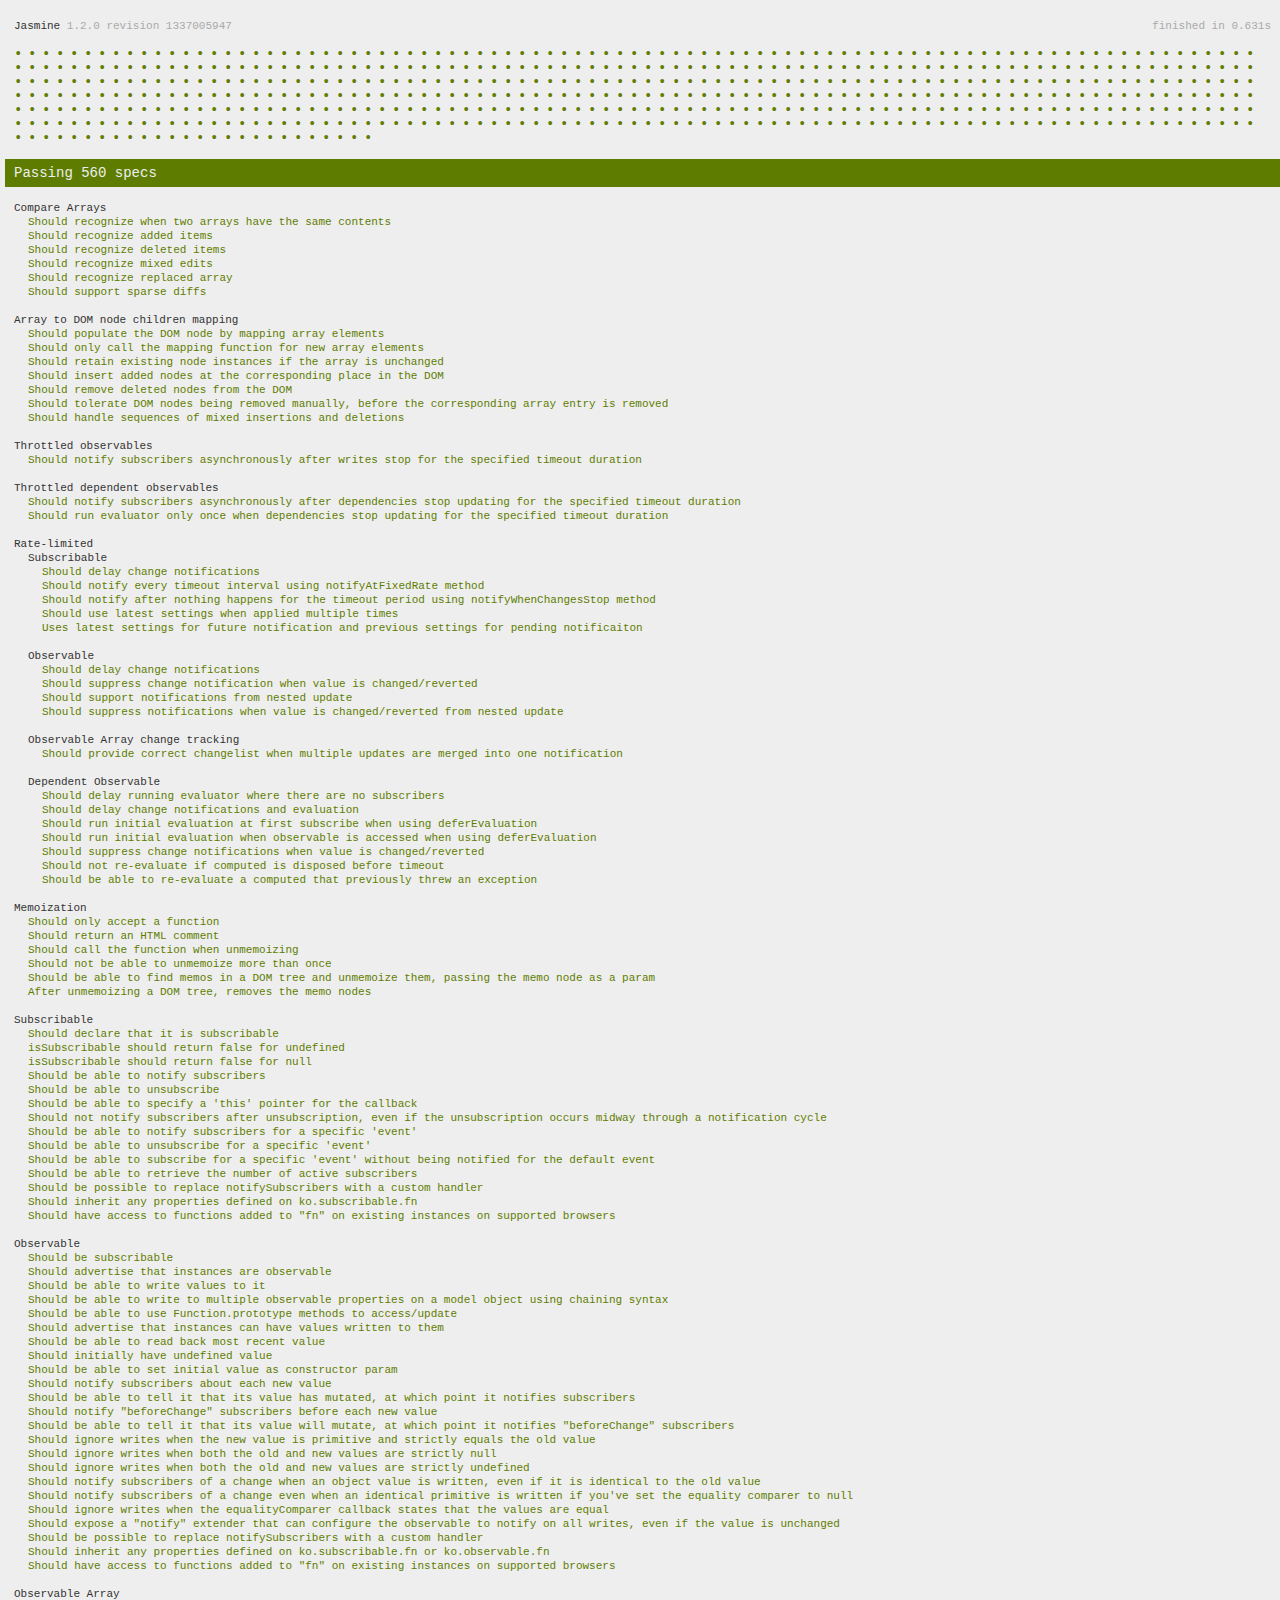
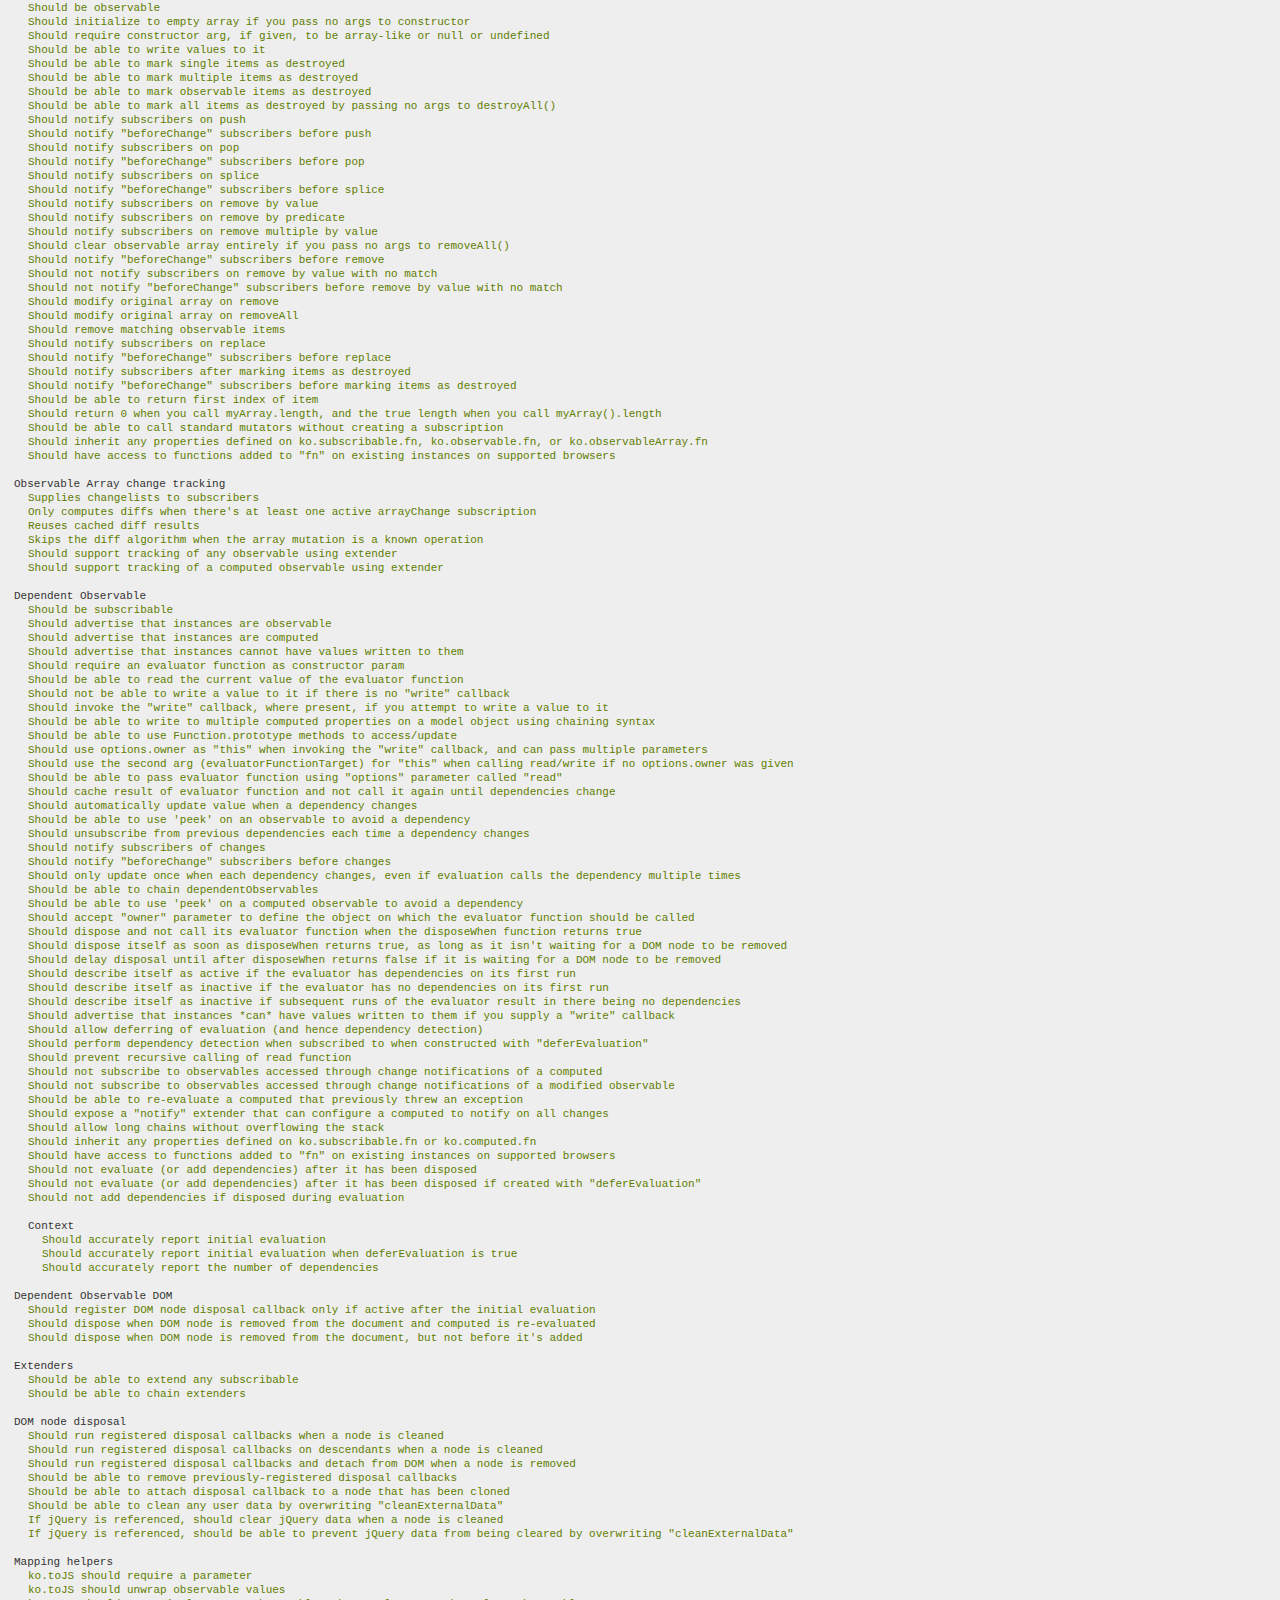
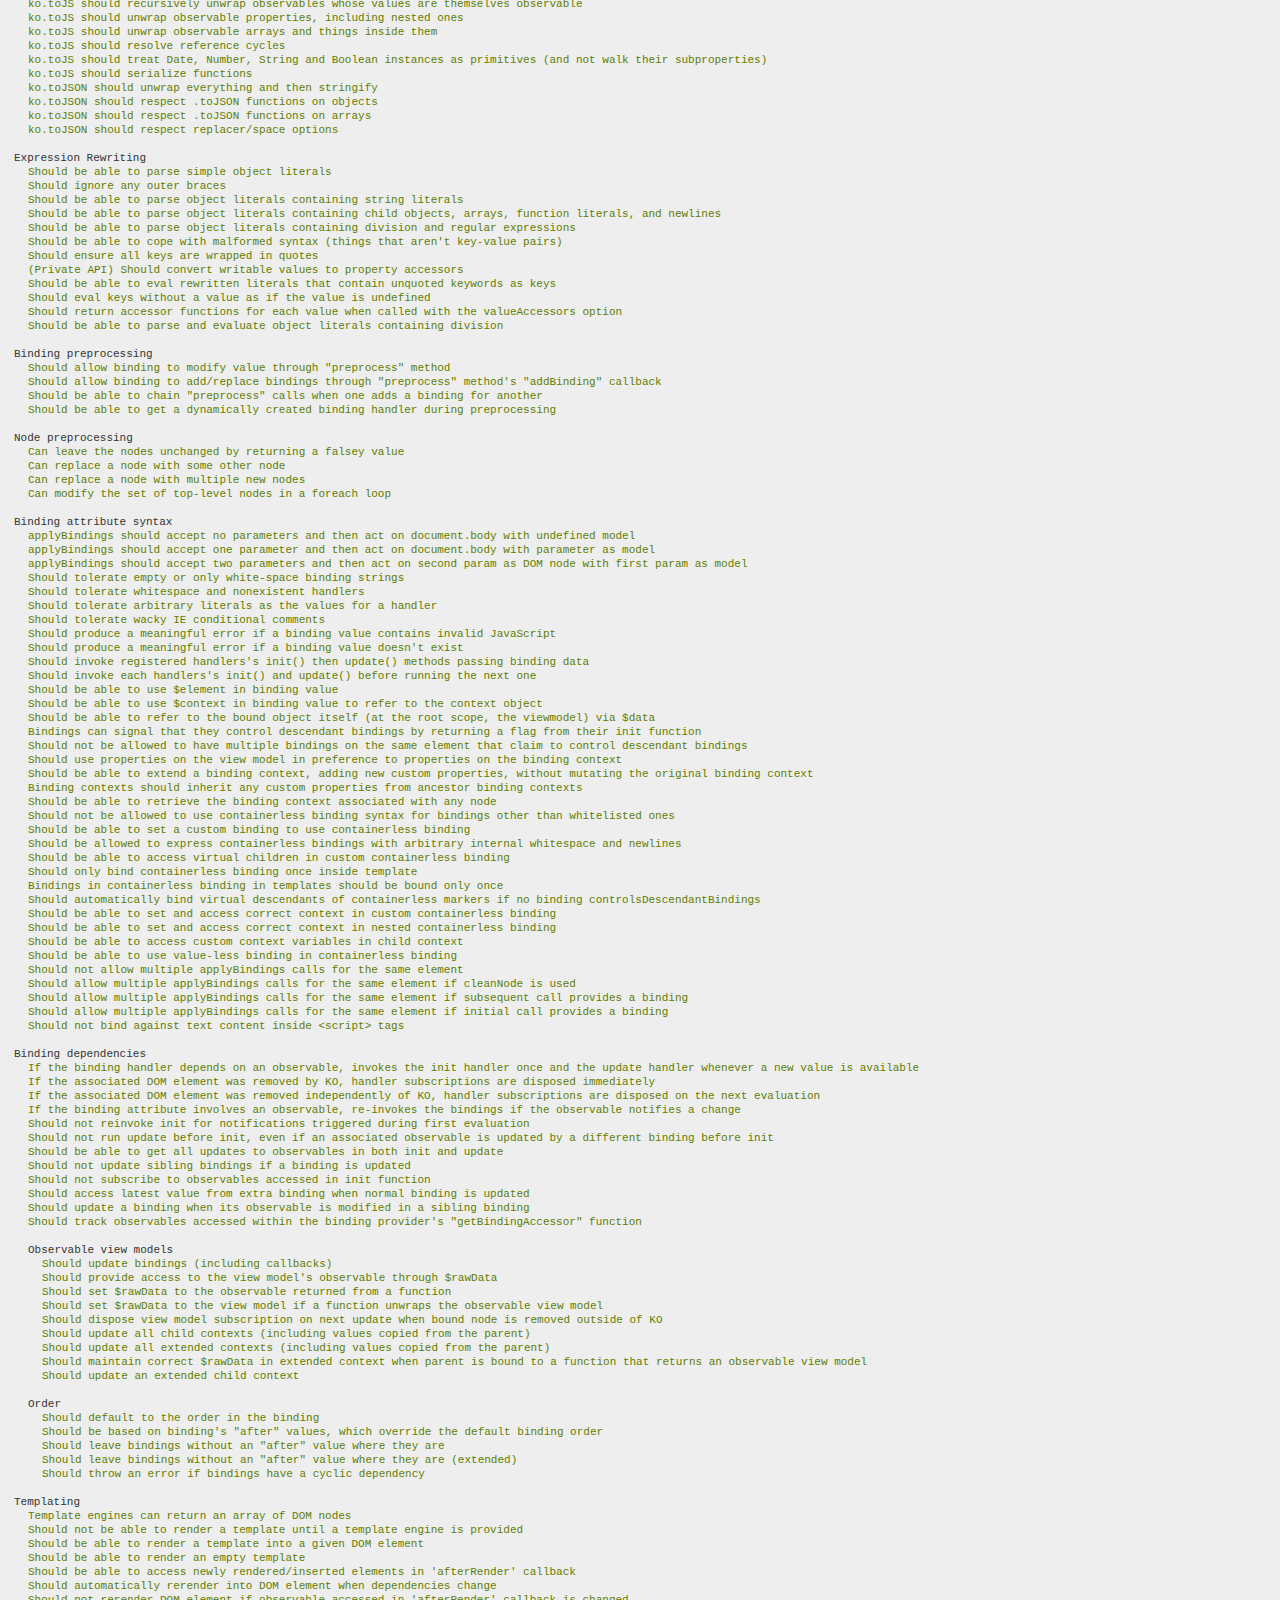
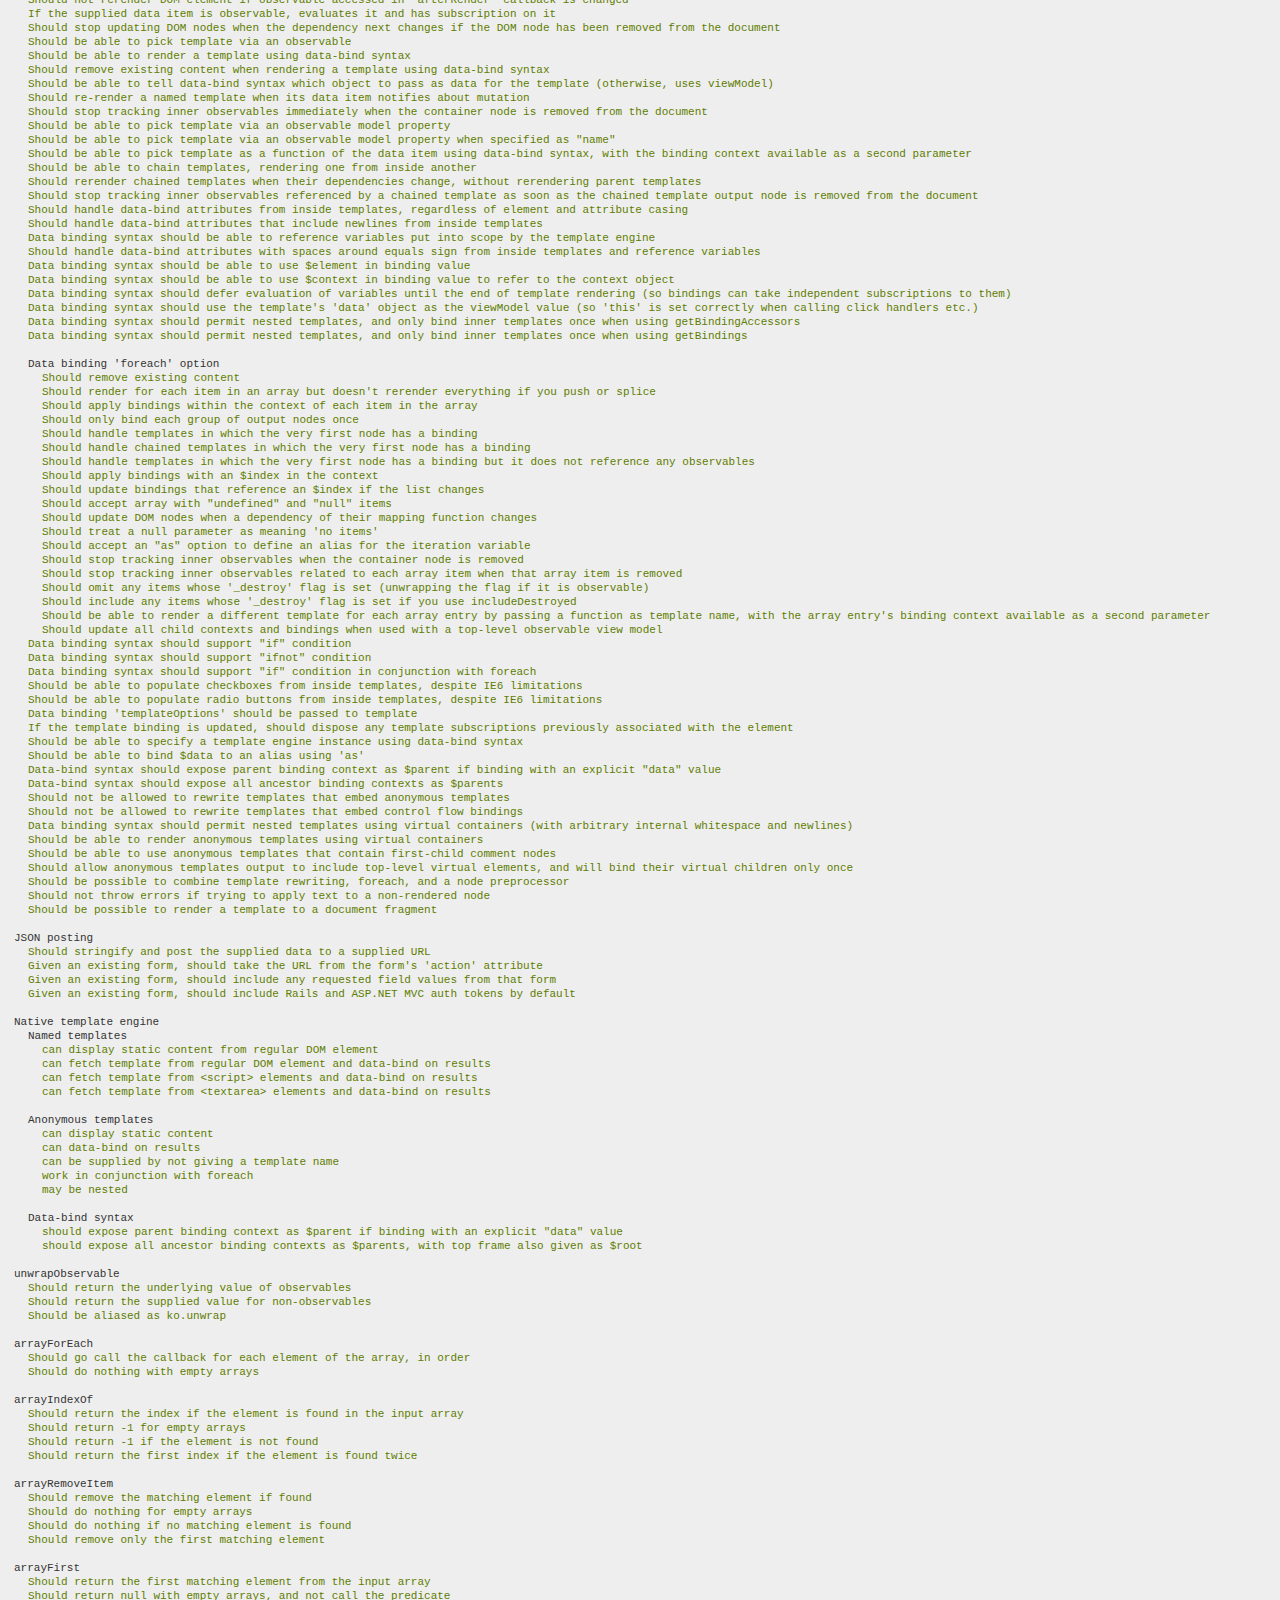
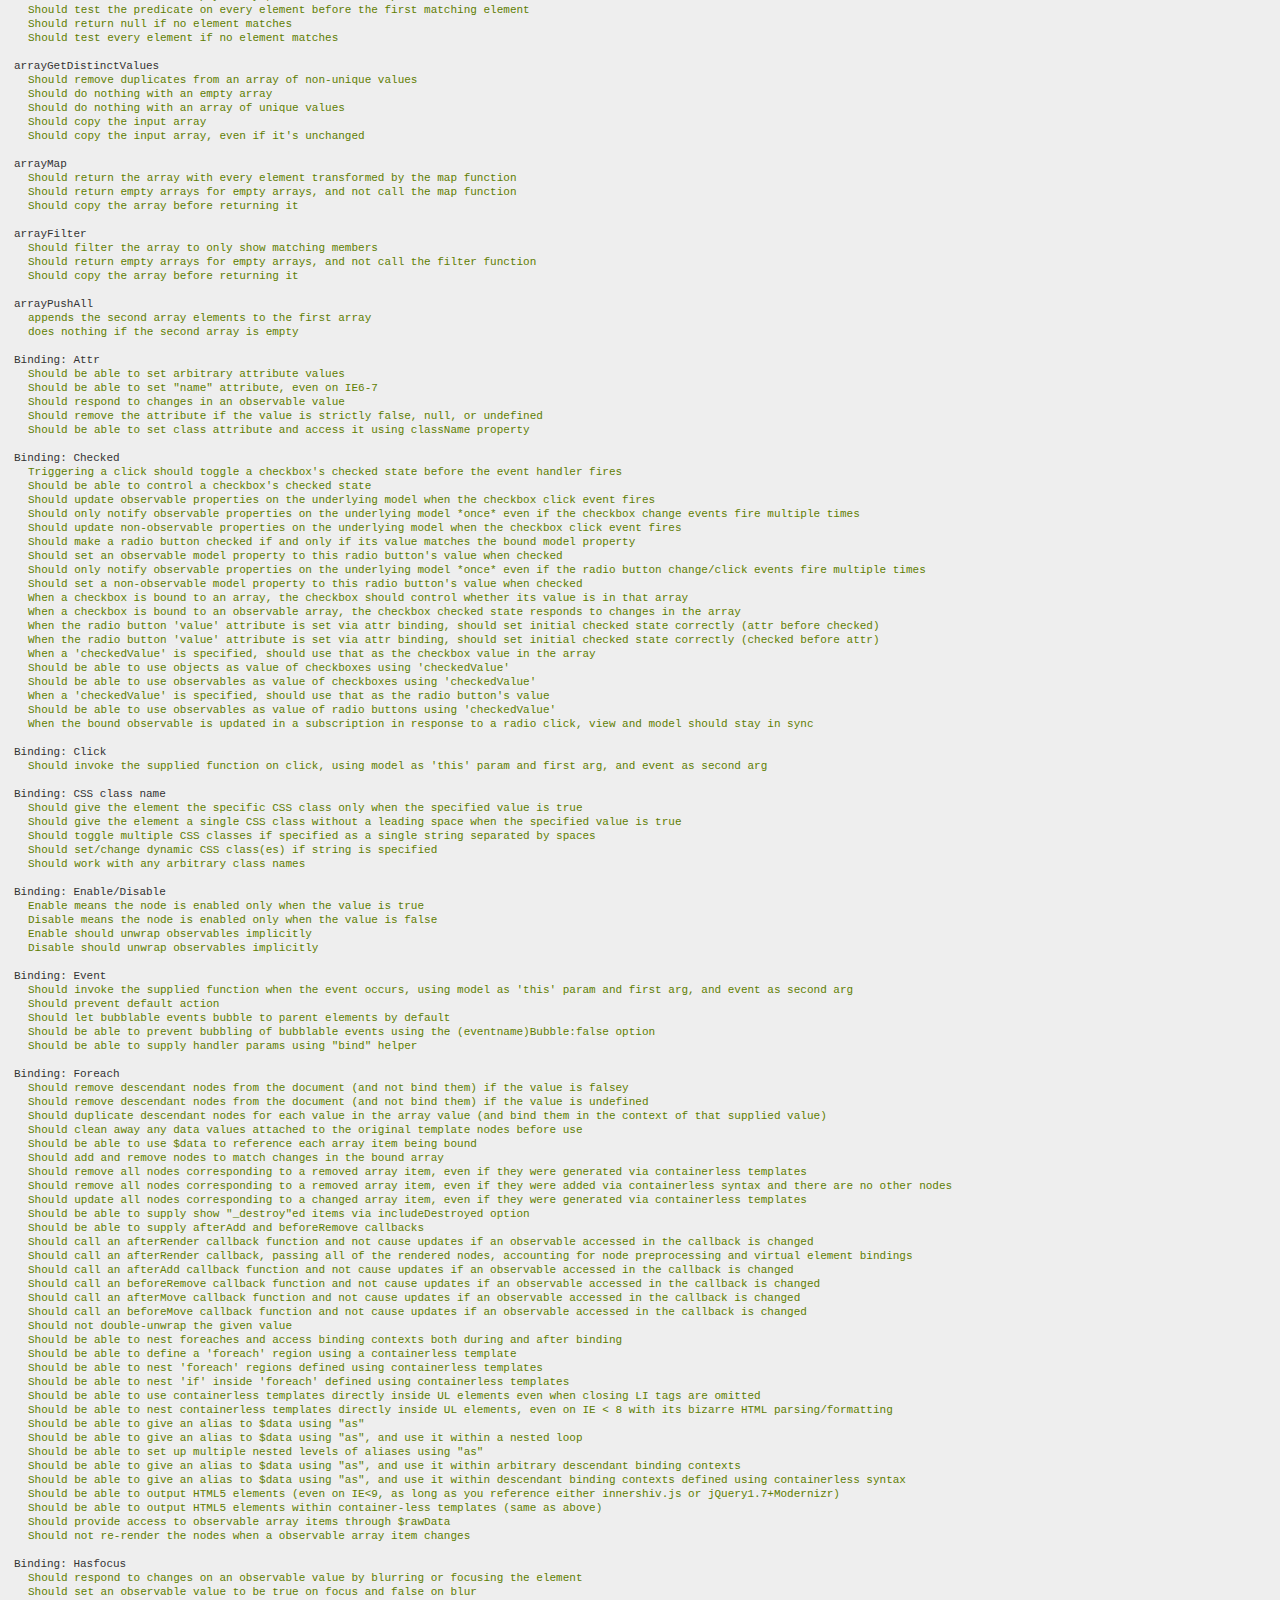
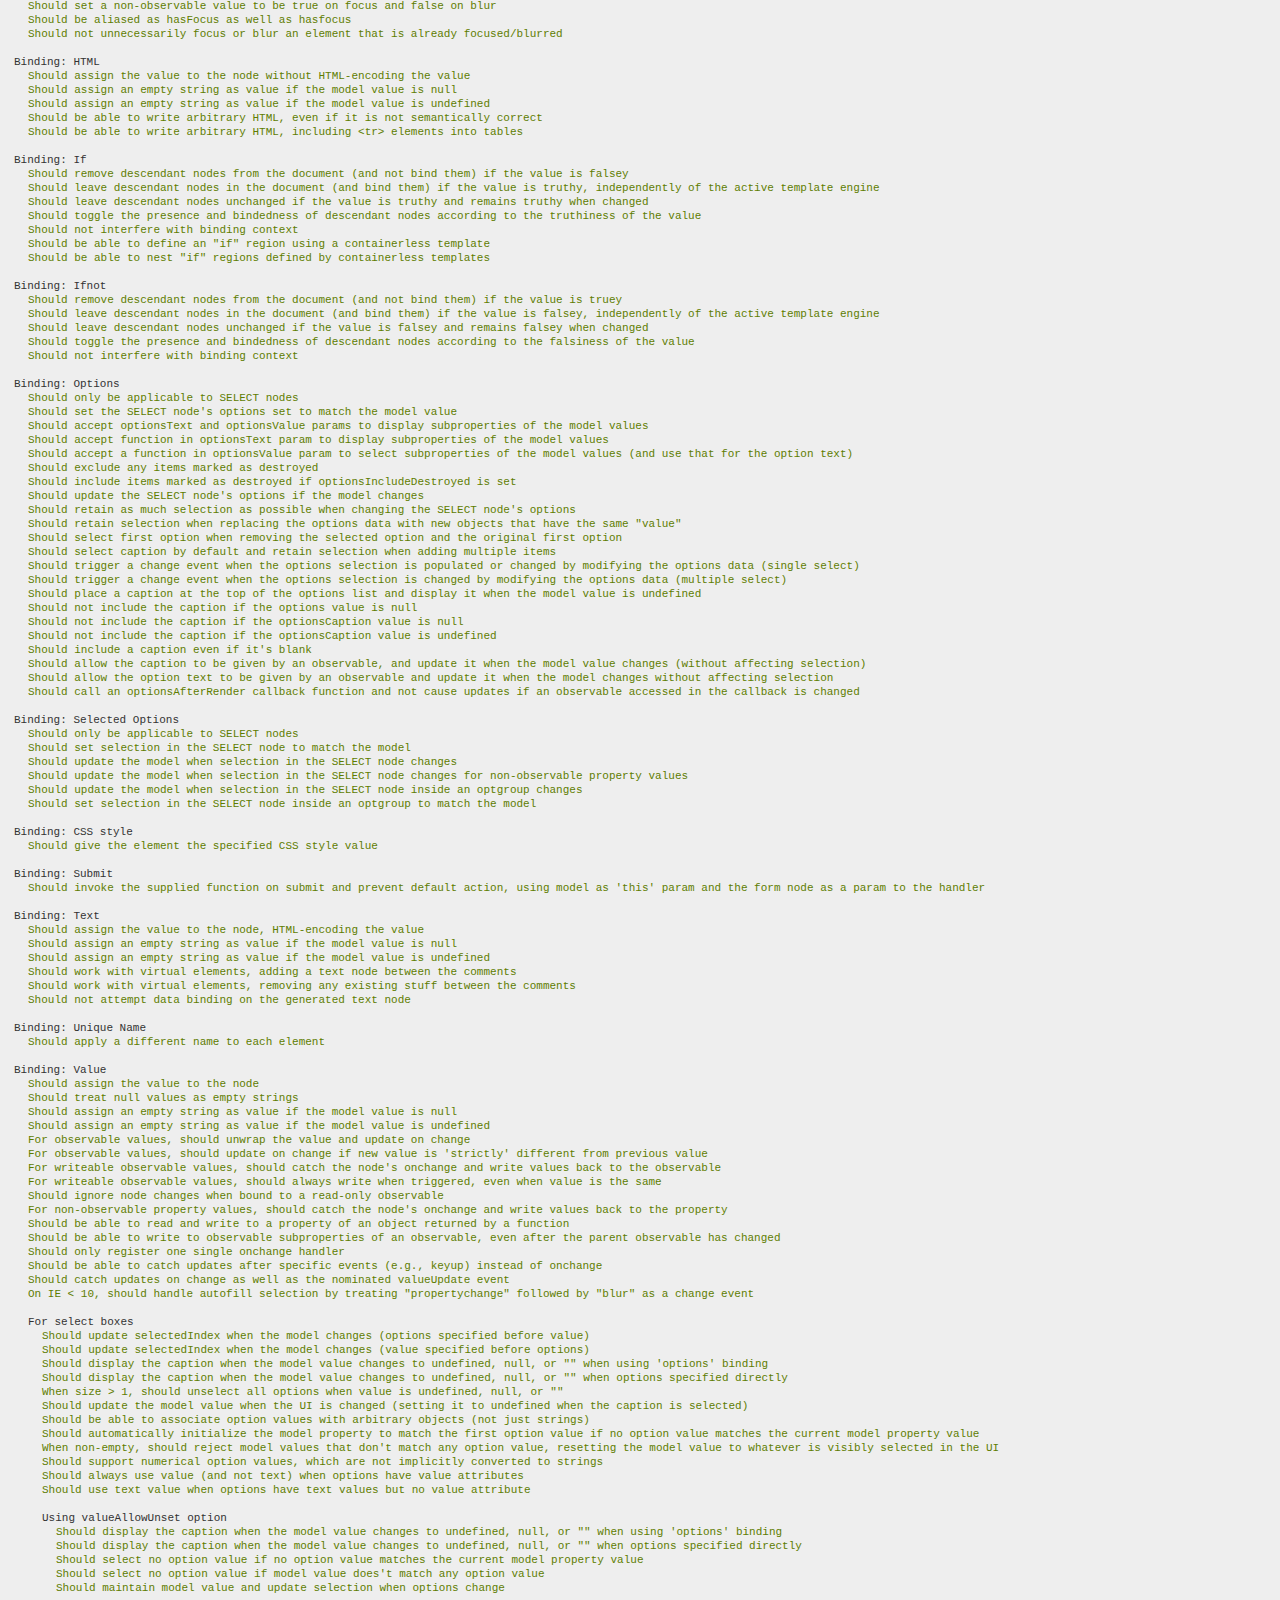
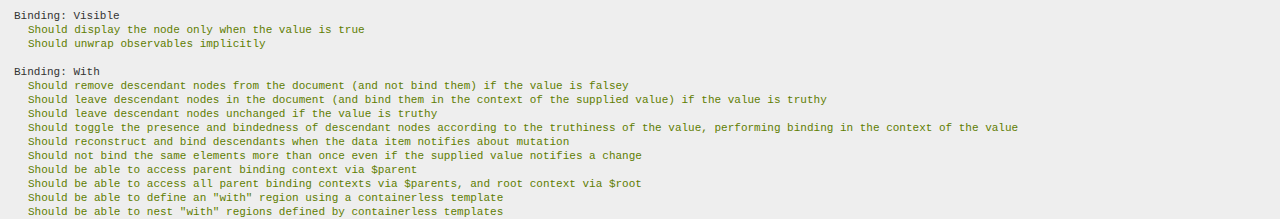
<file: bower_components/knockout/spec/runner.html>
<!DOCTYPE html PUBLIC "-//W3C//DTD XHTML 1.1//EN" "http://www.w3.org/TR/xhtml11/DTD/xhtml11.dtd">
<html xmlns="http://www.w3.org/1999/xhtml">
    <head>
        <!-- jasmine -->
        <link rel="stylesheet" type="text/css" href="lib/jasmine-1.2.0/jasmine.css" />
        <script type="text/javascript" src="lib/jasmine-1.2.0/jasmine.js"></script>
        <script type="text/javascript" src="lib/jasmine-1.2.0/jasmine-html.js"></script>
        <script type="text/javascript" src="lib/jasmine-1.2.0/jasmine-tap.js"></script>

        <!-- our jasmine extensions -->
        <link rel="stylesheet" type="text/css" href="lib/jasmine.extensions.css" />
        <script type="text/javascript" src="lib/jasmine.extensions.js"></script>

        <!-- All specs should pass with or without jQuery+Modernizr being referenced -->
        <!--<script type="text/javascript" src="http://code.jquery.com/jquery-1.11.0.js"></script>-->
        <!--<script type="text/javascript" src="http://modernizr.com/downloads/modernizr-latest.js"></script>-->

        <!-- knockout polyfills -->
        <script type="text/javascript" src="lib/innershiv.js"></script>
        <script type="text/javascript" src="lib/json2.js"></script>

        <!-- knockout -->
        <script type="text/javascript">
            // By default, we run the tests against knockout-raw.js, but you can specify an alternative test
            // subject as a querystring parameter, e.g., runner.html?src=build/output/knockout-latest.js.
            // This is used by our automated test runners (PhantomJS and Testling CI).
            (function() {
                var koFilenameParam = location.href.match(/[?&]src=([^&]+)/);
                jasmine.addScriptReference("../" + (koFilenameParam ? koFilenameParam[1] : "build/knockout-raw.js"));
            })();
        </script>

        <!-- specs -->
        <script type="text/javascript" src="arrayEditDetectionBehaviors.js"></script>
        <script type="text/javascript" src="arrayToDomEditDetectionBehaviors.js"></script>
        <script type="text/javascript" src="asyncBehaviors.js"></script>
        <script type="text/javascript" src="memoizationBehaviors.js"></script>
        <script type="text/javascript" src="subscribableBehaviors.js"></script>
        <script type="text/javascript" src="observableBehaviors.js"></script>
        <script type="text/javascript" src="observableArrayBehaviors.js"></script>
        <script type="text/javascript" src="observableArrayChangeTrackingBehaviors.js"></script>
        <script type="text/javascript" src="dependentObservableBehaviors.js"></script>
        <script type="text/javascript" src="dependentObservableDomBehaviors.js"></script>
        <script type="text/javascript" src="extenderBehaviors.js"></script>
        <script type="text/javascript" src="domNodeDisposalBehaviors.js"></script>
        <script type="text/javascript" src="mappingHelperBehaviors.js"></script>
        <script type="text/javascript" src="expressionRewritingBehaviors.js"></script>
        <script type="text/javascript" src="bindingPreprocessingBehaviors.js"></script>
        <script type="text/javascript" src="nodePreprocessingBehaviors.js"></script>
        <script type="text/javascript" src="bindingAttributeBehaviors.js"></script>
        <script type="text/javascript" src="bindingDependencyBehaviors.js"></script>
        <script type="text/javascript" src="templatingBehaviors.js"></script>
        <script type="text/javascript" src="jsonPostingBehaviors.js"></script>
        <script type="text/javascript" src="nativeTemplateEngineBehaviors.js"></script>
        <script type="text/javascript" src="utilsBehaviors.js"></script>

        <!-- Default bindings -->
        <script type="text/javascript" src="defaultBindings/attrBehaviors.js"></script>
        <script type="text/javascript" src="defaultBindings/checkedBehaviors.js"></script>
        <script type="text/javascript" src="defaultBindings/clickBehaviors.js"></script>
        <script type="text/javascript" src="defaultBindings/cssBehaviors.js"></script>
        <script type="text/javascript" src="defaultBindings/enableDisableBehaviors.js"></script>
        <script type="text/javascript" src="defaultBindings/eventBehaviors.js"></script>
        <script type="text/javascript" src="defaultBindings/foreachBehaviors.js"></script>
        <script type="text/javascript" src="defaultBindings/hasfocusBehaviors.js"></script>
        <script type="text/javascript" src="defaultBindings/htmlBehaviors.js"></script>
        <script type="text/javascript" src="defaultBindings/ifBehaviors.js"></script>
        <script type="text/javascript" src="defaultBindings/ifnotBehaviors.js"></script>
        <script type="text/javascript" src="defaultBindings/optionsBehaviors.js"></script>
        <script type="text/javascript" src="defaultBindings/selectedOptionsBehaviors.js"></script>
        <script type="text/javascript" src="defaultBindings/styleBehaviors.js"></script>
        <script type="text/javascript" src="defaultBindings/submitBehaviors.js"></script>
        <script type="text/javascript" src="defaultBindings/textBehaviors.js"></script>
        <script type="text/javascript" src="defaultBindings/uniqueNameBehaviors.js"></script>
        <script type="text/javascript" src="defaultBindings/valueBehaviors.js"></script>
        <script type="text/javascript" src="defaultBindings/visibleBehaviors.js"></script>
        <script type="text/javascript" src="defaultBindings/withBehaviors.js"></script>
    </head>
    <body>
        <script type="text/javascript">
          (function() {
            var jasmineEnv = jasmine.getEnv();
            jasmineEnv.updateInterval = 500;

            var htmlReporter = new jasmine.HtmlReporter();
            jasmineEnv.addReporter(htmlReporter);
            jasmineEnv.specFilter = htmlReporter.specFilter;

            var testlingParam = /[?&]testling=true/.test(location.href);
            if (testlingParam)
                jasmineEnv.addReporter(new jasmine.TapReporter()); // For Testling CI
            jasmineEnv.execute();
          })();
        </script>
    </body>
</html>
</file>
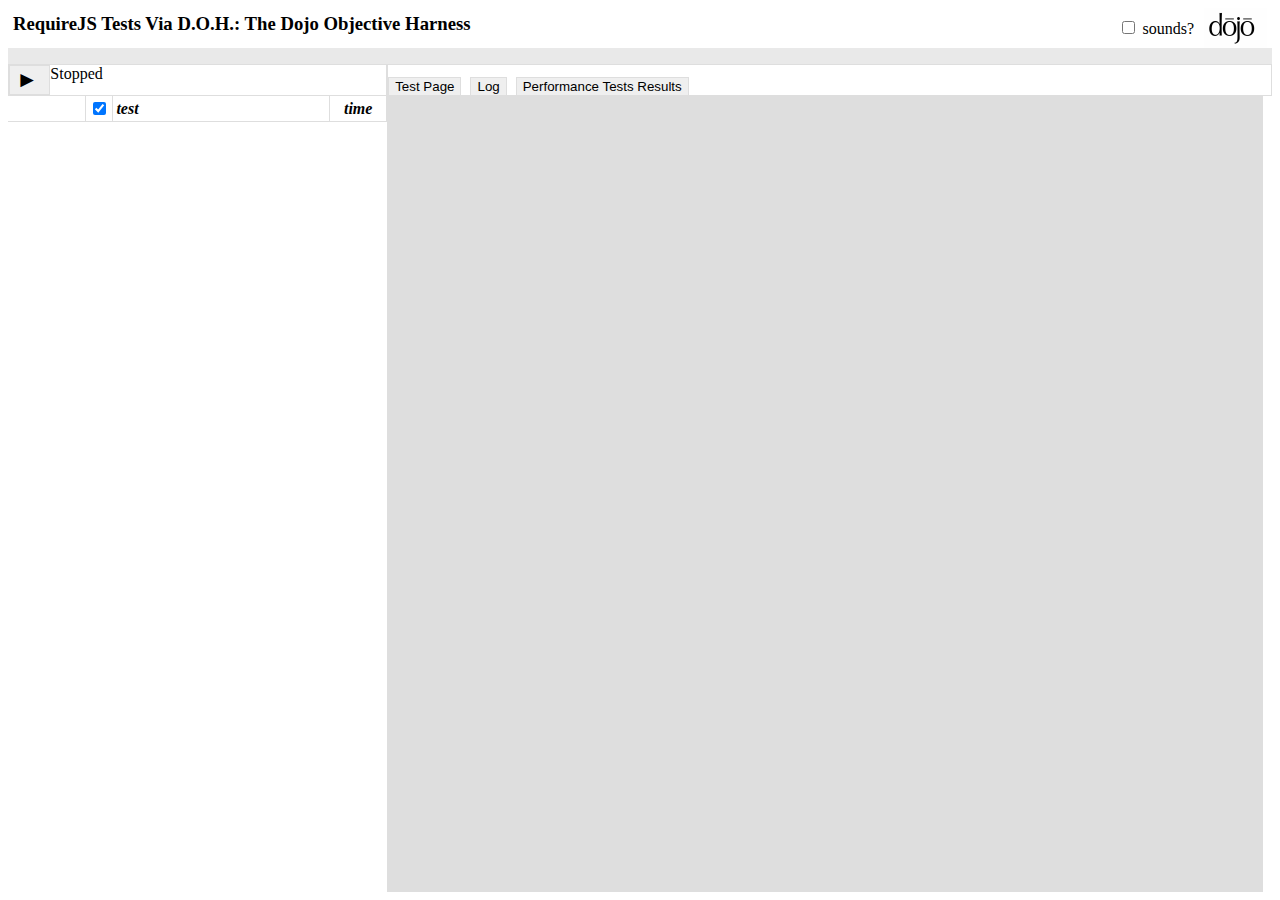
<file: bower_components/rjs/tests/doh/runner.html>
<html>
	<!--
		NOTE: we are INTENTIONALLY in quirks mode. It makes it much easier to
		get a "full screen" UI w/ straightforward CSS.
	-->
	<!--
		// TODO: provide a UI for prompted tests
	-->
	<head>
		<title>RequireJS Tests Via The Dojo Unit Test Harness, $Rev: 20149 $</title>

		<script type="text/javascript">
			// workaround for bug in Safari 3.  See #7189
			if (/3[\.0-9]+ Safari/.test(navigator.appVersion))
			{
				window.console = {
				    origConsole: window.console,
				    log: function(s){
						this.origConsole.log(s);
					},
					info: function(s){
						this.origConsole.info(s);
					},
					error: function(s){
						this.origConsole.error(s);
					},
					warn: function(s){
						this.origConsole.warn(s);
					}
				};
			}
		</script>

		<script type="text/javascript">
			window.dojoUrl = "../../dojo/dojo.js";
			window.testUrl = "";
			window.testModule = "";

			// parse out our test URL and our Dojo URL from the query string
			var qstr = window.location.search.substr(1);
			if(qstr.length){
				var qparts = qstr.split("&");
				for(var x=0; x<qparts.length; x++){
					var tp = qparts[x].split("=");
					if(tp[0] == "dojoUrl"){
						window.dojoUrl = tp[1];
					}
					if(tp[0] == "testUrl"){
						window.testUrl = tp[1];
					}
					if(tp[0] == "testModule"){
						window.testModule = tp[1];
					}
					if(tp[0] == "registerModulePath"){
						var modules = tp[1].split(";");
						window.registerModulePath=[];
						for (var i=0; i<modules.length;i++){
							window.registerModulePath.push(modules[i].split(","));
						}
					}
				}
			}

			//document.write("<scr"+"ipt type='text/javascript' djConfig='isDebug: true' src='"+dojoUrl+"'></scr"+"ipt>");
		</script>
		<script type="text/javascript" src="runner.js"></script>
		<script type="text/javascript" src="_browserRunner.js"></script>

		<script type="text/javascript">
			if(testUrl.length){
				document.write("<scr"+"ipt type='text/javascript' src='"+testUrl+".js'></scr"+"ipt>");
			}
		</script>
		<style type="text/css">
			/* @import "../../dojo/resources/dojo.css"; */
			/*
			body {
				margin: 0px;
				padding: 0px;
				font-size: 13px;
				color: #292929;
				font-family: Myriad, Lucida Grande, Bitstream Vera Sans, Arial, Helvetica, sans-serif;
				*font-size: small;
				*font: x-small;
			}

			th, td {
				font-size: 13px;
				color: #292929;
				font-family: Myriad, Lucida Grande, Bitstream Vera Sans, Arial, Helvetica, sans-serif;
				font-weight: normal;
			}

			* body {
				line-height: 1.25em;
			}
			
			table {
				border-collapse: collapse;
			}
			*/

			#testLayout {
				position: relative;
				left: 0px;
				top: 0px;
				width: 100%;
				height: 100%;
				border: 1px solid black;
				border: 0px;
			}

			.tabBody {
				margin: 0px;
				padding: 0px;
				/*
				border: 1px solid black;
				*/
				background-color: #DEDEDE;
				border: 0px;
				width: 100%;
				height: 100%;
				position: absolute;
				left: 0px; 
				top: 0px;
				overflow: auto;
			}

			#logBody {
				padding-left: 5px;
				padding-top: 5px;
				font-family: Monaco, monospace;
				font-size: 11px;
				white-space: pre;
			}

			#progressOuter {
				background:#e9e9e9 url("http://o.aolcdn.com/dojo/1.3/dijit/themes/tundra/images/dojoTundraGradientBg.png") repeat-x 0 0;
				height: 1em;
				/*the following trick is necessary to prevent IE from wrapping the last piece of progress bar into a new line*/
				_margin:1px;
				_padding: -1px;
				
				/*
				border-color: #e8e8e8;
				*/
			}

			#progressOuter .success, #progressOuter .failure{
				float: left;
				height: 1em;
			}

			#play, #pause {
				font-family: Arial;
				font-size: 1.4em;
				border: 1px solid #DEDEDE;
				cursor: pointer;
				padding-right: 0.5em;
			}

			.header {
				border: 1px solid #DEDEDE;
			}

			button.tab {
				border-width: 1px 1px 0px 1px;
				border-style: solid;
				border-color: #DEDEDE;
				margin-right: 5px;
			}

			#testListContainer {
				/*
				border: 1px solid black;
				*/
				position: relative;
				height: 99%;
				width: 100%;
				overflow: auto;
			}

			#testList {
				border-collapse: collapse;
				position: absolute;
				left: 0px;
				width: 100%;
			}

			#testList td {
				border-bottom: 1px solid #DEDEDE;
				border-right : 1px solid #DEDEDE;
				padding: 3px;
			}

			#testListHeader th {
				border-bottom: 1px solid #DEDEDE;
				border-right : 1px solid #DEDEDE;
				padding: 3px;
				font-weight: bolder;
				font-style: italic;
			}
			
			#testList tfoot {
				font-weight: bold;
			}

			#toggleButtons {
				float: left;
				background-color: #DEDEDE;
			}

			div.testGroupName {
				position: absolute;
			}

			.inProgress {
				background-color: #85afde;
			}

			.success {
				background-color: #7cdea7;
			}

			.failure {
				background-color: #de827b;
			}
		</style>
	</head>
	<body>
		<table id="testLayout" cellpadding="0" cellspacing="0" style="margin: 0;">
			<tr valign="top" height="40">
				<td colspan="2" id="logoBar">
					<h3 style="margin: 5px 5px 0px 5px; float: left;">RequireJS Tests Via D.O.H.: The Dojo Objective Harness</h3>
					<img src="small_logo.png" height="40" style="margin: 0px 5px 0px 5px; float: right;">
					<span style="margin: 10px 5px 0px 5px; float: right;">
						<input type="checkbox" id="audio" name="audio">
						<label for="audio">sounds?</label>
					</span>
				</td>
			</tr>
			<tr valign="top" height="10">
				<td colspan="2"><div id="progressOuter" onclick="doh._jumpToSuite(arguments[0]);"></div></td>
			</tr>
			<tr valign="top" height="30">
				<td width="30%" class="header">
					<span id="toggleButtons" onclick="doh.togglePaused();">
						<button id="play">&#9658;</button>
						<button id="pause" style="display: none;">&#9553;</button>
					</span>
					<span id="runningStatus">
						<span id="pausedMsg">Stopped</span>
						<span id="playingMsg" style="display: none;">Tests Running</span>
					</span>
				</td>
				<td width="*" class="header" valign="bottom">
					<button class="tab" onclick="doh.showTestPage();">Test Page</button>
					<button class="tab" onclick="doh.showLogPage();">Log</button>
                    <button class="tab" onclick="doh.showPerfTestsPage();">Performance Tests Results</button>
				</td>
			</tr>
			<tr valign="top" style="border: 0; padding: 0; margin: 0;">
				<td height="100%" style="border: 0; padding: 0; margin: 0;">
					<div id="testListContainer">
						<table cellpadding="0" cellspacing="0" border="0"
							width="100%" id="testList" style="margin: 0;" onclick="doh._jumpToLog(arguments[0]);">
							<thead>
								<tr id="testListHeader" style="border: 0; padding: 0; margin: 0;" >
									<th>&nbsp;</th>
									<th width="20">
										<input type="checkbox" checked 
											onclick="doh.toggleRunAll();">
									</th>
									<th width="*" style="text-align: left;">test</th>
									<th width="50">time</th>
								</tr>
							</thead>
							<tbody valign="top">
								<tr id="groupTemplate" style="display: none;">
									<td style="font-family: Arial; width: 15px;">&#9658;</td>
									<td>
										<input type="checkbox" checked>
									</td>
									<td>group name</td>
									<td>10ms</td>
								</tr>
								<tr id="testTemplate" style="display: none;">
									<td>&nbsp;</td>
									<td>&nbsp;</td>
									<td style="padding-left: 20px;">test name</td>
									<td>10ms</td>
								</tr>
							</tbody>
						</table>
					</div>
				</td>
				<td>
					<div style="position: relative; width: 99%; height: 100%; top: 0px; left: 0px;">
						<div class="tabBody"
							style="z-index: 1;">
							<pre id="logBody"></pre>
							<div id="perfTestsBody" style="background-color: white;"></div>
						</div>
						<iframe id="testBody" class="tabBody"
							style="z-index: -1;"></iframe>
						<!--
							src="http://redesign.dojotoolkit.org"></iframe>
						-->
					</div>
				</td>
			</tr>
		</table>
		<span id="hiddenAudio"></span>
	</body>
</html>
</file>
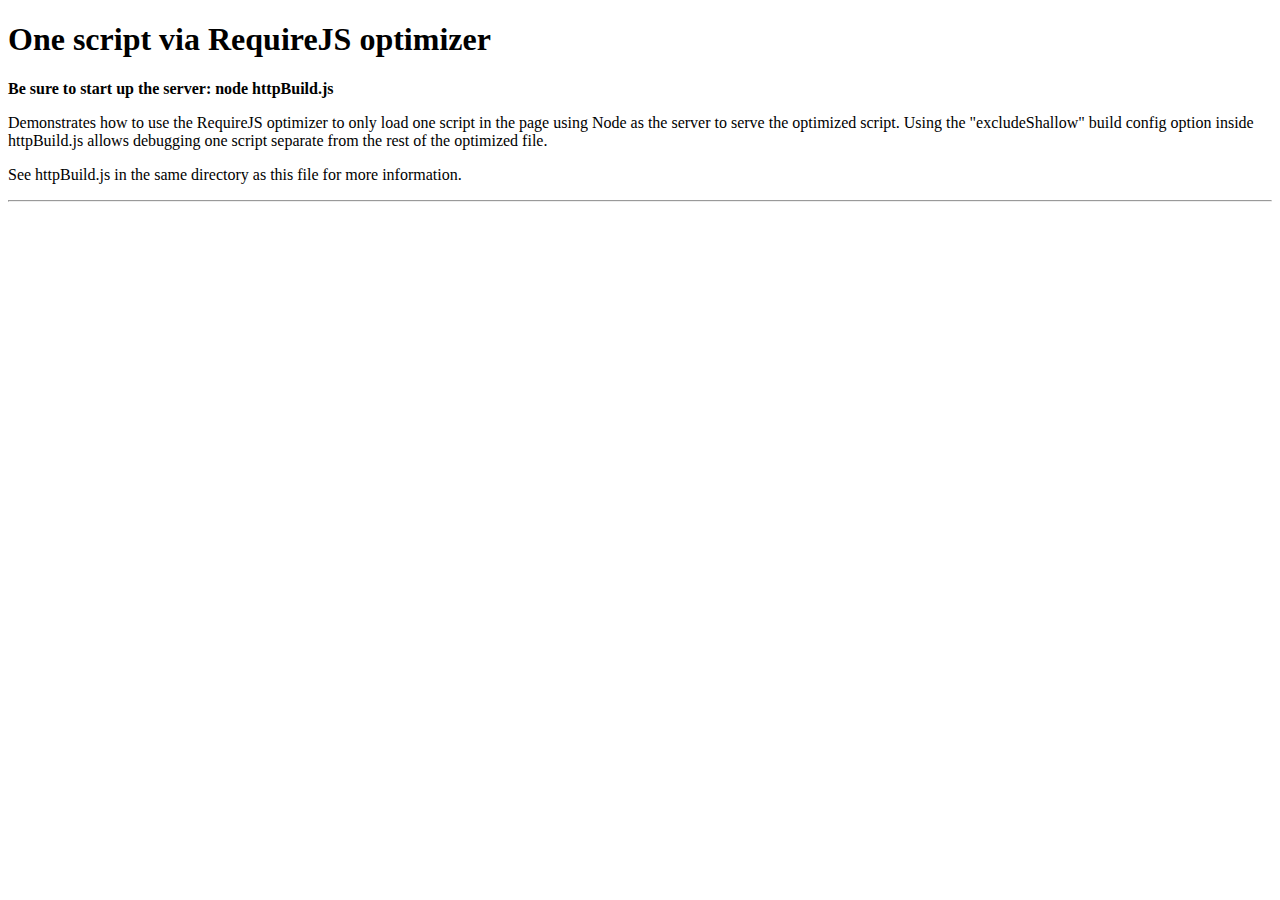
<file: bower_components/rjs/build/tests/http/main.html>
<!DOCTYPE html>
<html>
<head>
    <title></title>
</head>
<body>
    <h1>One script via RequireJS optimizer</h1>

    <p><strong>Be sure to start up the server: node httpBuild.js</strong></p>

    <p>Demonstrates how to use the RequireJS optimizer to only load
    one script in the page using Node as the server to serve the optimized
    script. Using the "excludeShallow" build config option inside httpBuild.js
    allows debugging one script separate from the rest of the optimized file.</p>

    <p>See httpBuild.js in the same directory as this file for more information.</p>

    <hr>

    <!-- Successful load will print something after the hr tag -->

    <!-- httpBuild.js will return optimized content no matter what the URL
         is below. For deployment, replace this script tag to one that
         loads main-built.js, or whatever the config.out name value is
         inside httpBuild.js -->
    <script src="http://127.0.0.1:4304/main.js"></script>
</body>
</html>
</file>
<file: bower_components/knockout/spec/lib/jasmine-1.2.0/jasmine.css>
body { background-color: #eeeeee; padding: 0; margin: 5px; overflow-y: scroll; }

#HTMLReporter { font-size: 11px; font-family: Monaco, "Lucida Console", monospace; line-height: 14px; color: #333333; }
#HTMLReporter a { text-decoration: none; }
#HTMLReporter a:hover { text-decoration: underline; }
#HTMLReporter p, #HTMLReporter h1, #HTMLReporter h2, #HTMLReporter h3, #HTMLReporter h4, #HTMLReporter h5, #HTMLReporter h6 { margin: 0; line-height: 14px; }
#HTMLReporter .banner, #HTMLReporter .symbolSummary, #HTMLReporter .summary, #HTMLReporter .resultMessage, #HTMLReporter .specDetail .description, #HTMLReporter .alert .bar, #HTMLReporter .stackTrace { padding-left: 9px; padding-right: 9px; }
#HTMLReporter #jasmine_content { position: fixed; right: 100%; }
#HTMLReporter .version { color: #aaaaaa; }
#HTMLReporter .banner { margin-top: 14px; }
#HTMLReporter .duration { color: #aaaaaa; float: right; }
#HTMLReporter .symbolSummary { overflow: hidden; *zoom: 1; margin: 14px 0; }
#HTMLReporter .symbolSummary li { display: block; float: left; height: 7px; width: 14px; margin-bottom: 7px; font-size: 16px; }
#HTMLReporter .symbolSummary li.passed { font-size: 14px; }
#HTMLReporter .symbolSummary li.passed:before { color: #5e7d00; content: "\02022"; }
#HTMLReporter .symbolSummary li.failed { line-height: 9px; }
#HTMLReporter .symbolSummary li.failed:before { color: #b03911; content: "x"; font-weight: bold; margin-left: -1px; }
#HTMLReporter .symbolSummary li.skipped { font-size: 14px; }
#HTMLReporter .symbolSummary li.skipped:before { color: #bababa; content: "\02022"; }
#HTMLReporter .symbolSummary li.pending { line-height: 11px; }
#HTMLReporter .symbolSummary li.pending:before { color: #aaaaaa; content: "-"; }
#HTMLReporter .bar { line-height: 28px; font-size: 14px; display: block; color: #eee; }
#HTMLReporter .runningAlert { background-color: #666666; }
#HTMLReporter .skippedAlert { background-color: #aaaaaa; }
#HTMLReporter .skippedAlert:first-child { background-color: #333333; }
#HTMLReporter .skippedAlert:hover { text-decoration: none; color: white; text-decoration: underline; }
#HTMLReporter .passingAlert { background-color: #a6b779; }
#HTMLReporter .passingAlert:first-child { background-color: #5e7d00; }
#HTMLReporter .failingAlert { background-color: #cf867e; }
#HTMLReporter .failingAlert:first-child { background-color: #b03911; }
#HTMLReporter .results { margin-top: 14px; }
#HTMLReporter #details { display: none; }
#HTMLReporter .resultsMenu, #HTMLReporter .resultsMenu a { background-color: #fff; color: #333333; }
#HTMLReporter.showDetails .summaryMenuItem { font-weight: normal; text-decoration: inherit; }
#HTMLReporter.showDetails .summaryMenuItem:hover { text-decoration: underline; }
#HTMLReporter.showDetails .detailsMenuItem { font-weight: bold; text-decoration: underline; }
#HTMLReporter.showDetails .summary { display: none; }
#HTMLReporter.showDetails #details { display: block; }
#HTMLReporter .summaryMenuItem { font-weight: bold; text-decoration: underline; }
#HTMLReporter .summary { margin-top: 14px; }
#HTMLReporter .summary .suite .suite, #HTMLReporter .summary .specSummary { margin-left: 14px; }
#HTMLReporter .summary .specSummary.passed a { color: #5e7d00; }
#HTMLReporter .summary .specSummary.failed a { color: #b03911; }
#HTMLReporter .description + .suite { margin-top: 0; }
#HTMLReporter .suite { margin-top: 14px; }
#HTMLReporter .suite a { color: #333333; }
#HTMLReporter #details .specDetail { margin-bottom: 28px; }
#HTMLReporter #details .specDetail .description { display: block; color: white; background-color: #b03911; }
#HTMLReporter .resultMessage { padding-top: 14px; color: #333333; }
#HTMLReporter .resultMessage span.result { display: block; }
#HTMLReporter .stackTrace { margin: 5px 0 0 0; max-height: 224px; overflow: auto; line-height: 18px; color: #666666; border: 1px solid #ddd; background: white; white-space: pre; }

#TrivialReporter { padding: 8px 13px; position: absolute; top: 0; bottom: 0; left: 0; right: 0; overflow-y: scroll; background-color: white; font-family: "Helvetica Neue Light", "Lucida Grande", "Calibri", "Arial", sans-serif; /*.resultMessage {*/ /*white-space: pre;*/ /*}*/ }
#TrivialReporter a:visited, #TrivialReporter a { color: #303; }
#TrivialReporter a:hover, #TrivialReporter a:active { color: blue; }
#TrivialReporter .run_spec { float: right; padding-right: 5px; font-size: .8em; text-decoration: none; }
#TrivialReporter .banner { color: #303; background-color: #fef; padding: 5px; }
#TrivialReporter .logo { float: left; font-size: 1.1em; padding-left: 5px; }
#TrivialReporter .logo .version { font-size: .6em; padding-left: 1em; }
#TrivialReporter .runner.running { background-color: yellow; }
#TrivialReporter .options { text-align: right; font-size: .8em; }
#TrivialReporter .suite { border: 1px outset gray; margin: 5px 0; padding-left: 1em; }
#TrivialReporter .suite .suite { margin: 5px; }
#TrivialReporter .suite.passed { background-color: #dfd; }
#TrivialReporter .suite.failed { background-color: #fdd; }
#TrivialReporter .spec { margin: 5px; padding-left: 1em; clear: both; }
#TrivialReporter .spec.failed, #TrivialReporter .spec.passed, #TrivialReporter .spec.skipped { padding-bottom: 5px; border: 1px solid gray; }
#TrivialReporter .spec.failed { background-color: #fbb; border-color: red; }
#TrivialReporter .spec.passed { background-color: #bfb; border-color: green; }
#TrivialReporter .spec.skipped { background-color: #bbb; }
#TrivialReporter .messages { border-left: 1px dashed gray; padding-left: 1em; padding-right: 1em; }
#TrivialReporter .passed { background-color: #cfc; display: none; }
#TrivialReporter .failed { background-color: #fbb; }
#TrivialReporter .skipped { color: #777; background-color: #eee; display: none; }
#TrivialReporter .resultMessage span.result { display: block; line-height: 2em; color: black; }
#TrivialReporter .resultMessage .mismatch { color: black; }
#TrivialReporter .stackTrace { white-space: pre; font-size: .8em; margin-left: 10px; max-height: 5em; overflow: auto; border: 1px inset red; padding: 1em; background: #eef; }
#TrivialReporter .finished-at { padding-left: 1em; font-size: .6em; }
#TrivialReporter.show-passed .passed, #TrivialReporter.show-skipped .skipped { display: block; }
#TrivialReporter #jasmine_content { position: fixed; right: 100%; }
#TrivialReporter .runner { border: 1px solid gray; display: block; margin: 5px 0; padding: 2px 0 2px 10px; }
</file>
<file: bower_components/knockout/spec/lib/jasmine.extensions.css>
#HTMLReporter {
    position: absolute;
    background: #EEE;
}
</file>
